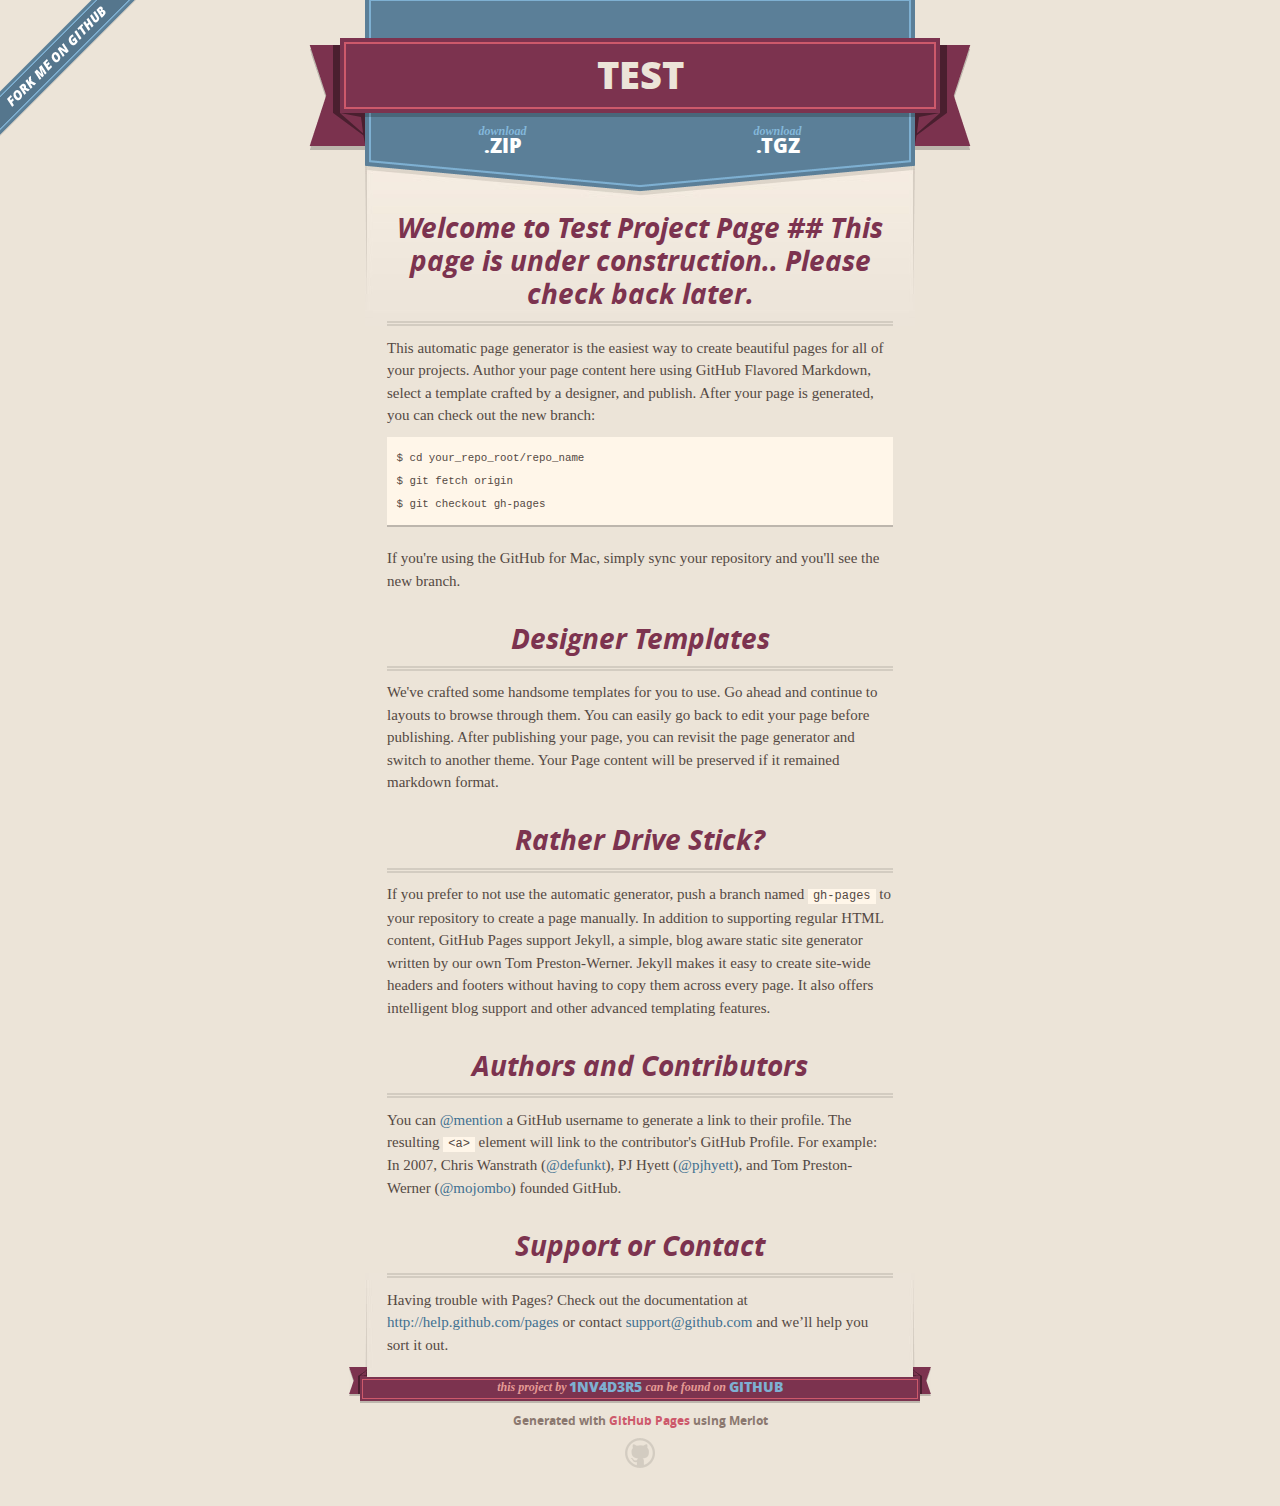
<file: index.html>
<!DOCTYPE html>
<html>
  <head>
    <meta charset='utf-8'>
    <meta http-equiv="X-UA-Compatible" content="chrome=1">
    <meta name="viewport" content="width=640" />

    <link rel="stylesheet" href="stylesheets/core.css" media="screen"/>
    <link rel="stylesheet" href="stylesheets/mobile.css" media="handheld, only screen and (max-device-width:640px)"/>
    <link rel="stylesheet" href="stylesheets/pygment_trac.css"/>

    <script type="text/javascript" src="javascripts/modernizr.js"></script>
    <script type="text/javascript" src="https://ajax.googleapis.com/ajax/libs/jquery/1.7.1/jquery.min.js"></script>
    <script type="text/javascript" src="javascripts/headsmart.min.js"></script>
    <script type="text/javascript">
      $(document).ready(function () {
        $('#main_content').headsmart()
      })
    </script>
    <title>Test by 1nv4d3r5</title>
  </head>

  <body>
    <a id="forkme_banner" href="https://github.com/1nv4d3r5/test">View on GitHub</a>
    <div class="shell">

      <header>
        <span class="ribbon-outer">
          <span class="ribbon-inner">
            <h1>Test</h1>
            <h2></h2>
          </span>
          <span class="left-tail"></span>
          <span class="right-tail"></span>
        </span>
      </header>

      <section id="downloads">
        <span class="inner">
          <a href="https://github.com/1nv4d3r5/test/zipball/master" class="zip"><em>download</em> .ZIP</a><a href="https://github.com/1nv4d3r5/test/tarball/master" class="tgz"><em>download</em> .TGZ</a>
        </span>
      </section>


      <span class="banner-fix"></span>


      <section id="main_content">
        <h3>
<a name="welcome-to-test-project-page--this-page-is-under-construction-please-check-back-later" class="anchor" href="#welcome-to-test-project-page--this-page-is-under-construction-please-check-back-later"><span class="octicon octicon-link"></span></a>Welcome to Test Project Page ## This page is under construction.. Please check back later.</h3>

<p>This automatic page generator is the easiest way to create beautiful pages for all of your projects. Author your page content here using GitHub Flavored Markdown, select a template crafted by a designer, and publish. After your page is generated, you can check out the new branch:</p>

<pre><code>$ cd your_repo_root/repo_name
$ git fetch origin
$ git checkout gh-pages
</code></pre>

<p>If you're using the GitHub for Mac, simply sync your repository and you'll see the new branch.</p>

<h3>
<a name="designer-templates" class="anchor" href="#designer-templates"><span class="octicon octicon-link"></span></a>Designer Templates</h3>

<p>We've crafted some handsome templates for you to use. Go ahead and continue to layouts to browse through them. You can easily go back to edit your page before publishing. After publishing your page, you can revisit the page generator and switch to another theme. Your Page content will be preserved if it remained markdown format.</p>

<h3>
<a name="rather-drive-stick" class="anchor" href="#rather-drive-stick"><span class="octicon octicon-link"></span></a>Rather Drive Stick?</h3>

<p>If you prefer to not use the automatic generator, push a branch named <code>gh-pages</code> to your repository to create a page manually. In addition to supporting regular HTML content, GitHub Pages support Jekyll, a simple, blog aware static site generator written by our own Tom Preston-Werner. Jekyll makes it easy to create site-wide headers and footers without having to copy them across every page. It also offers intelligent blog support and other advanced templating features.</p>

<h3>
<a name="authors-and-contributors" class="anchor" href="#authors-and-contributors"><span class="octicon octicon-link"></span></a>Authors and Contributors</h3>

<p>You can <a href="https://github.com/blog/821" class="user-mention">@mention</a> a GitHub username to generate a link to their profile. The resulting <code>&lt;a&gt;</code> element will link to the contributor's GitHub Profile. For example: In 2007, Chris Wanstrath (<a href="https://github.com/defunkt" class="user-mention">@defunkt</a>), PJ Hyett (<a href="https://github.com/pjhyett" class="user-mention">@pjhyett</a>), and Tom Preston-Werner (<a href="https://github.com/mojombo" class="user-mention">@mojombo</a>) founded GitHub.</p>

<h3>
<a name="support-or-contact" class="anchor" href="#support-or-contact"><span class="octicon octicon-link"></span></a>Support or Contact</h3>

<p>Having trouble with Pages? Check out the documentation at <a href="http://help.github.com/pages">http://help.github.com/pages</a> or contact <a href="mailto:support@github.com">support@github.com</a> and we’ll help you sort it out.</p>
      </section>

      <footer>
        <span class="ribbon-outer">
          <span class="ribbon-inner">
            <p>this project by <a href="https://github.com/1nv4d3r5">1nv4d3r5</a> can be found on <a href="https://github.com/1nv4d3r5/test">GitHub</a></p>
          </span>
          <span class="left-tail"></span>
          <span class="right-tail"></span>
        </span>
        <p>Generated with <a href="http://pages.github.com">GitHub Pages</a> using Merlot</p>
        <span class="octocat"></span>
      </footer>

    </div>

    
  </body>
</html>
</file>
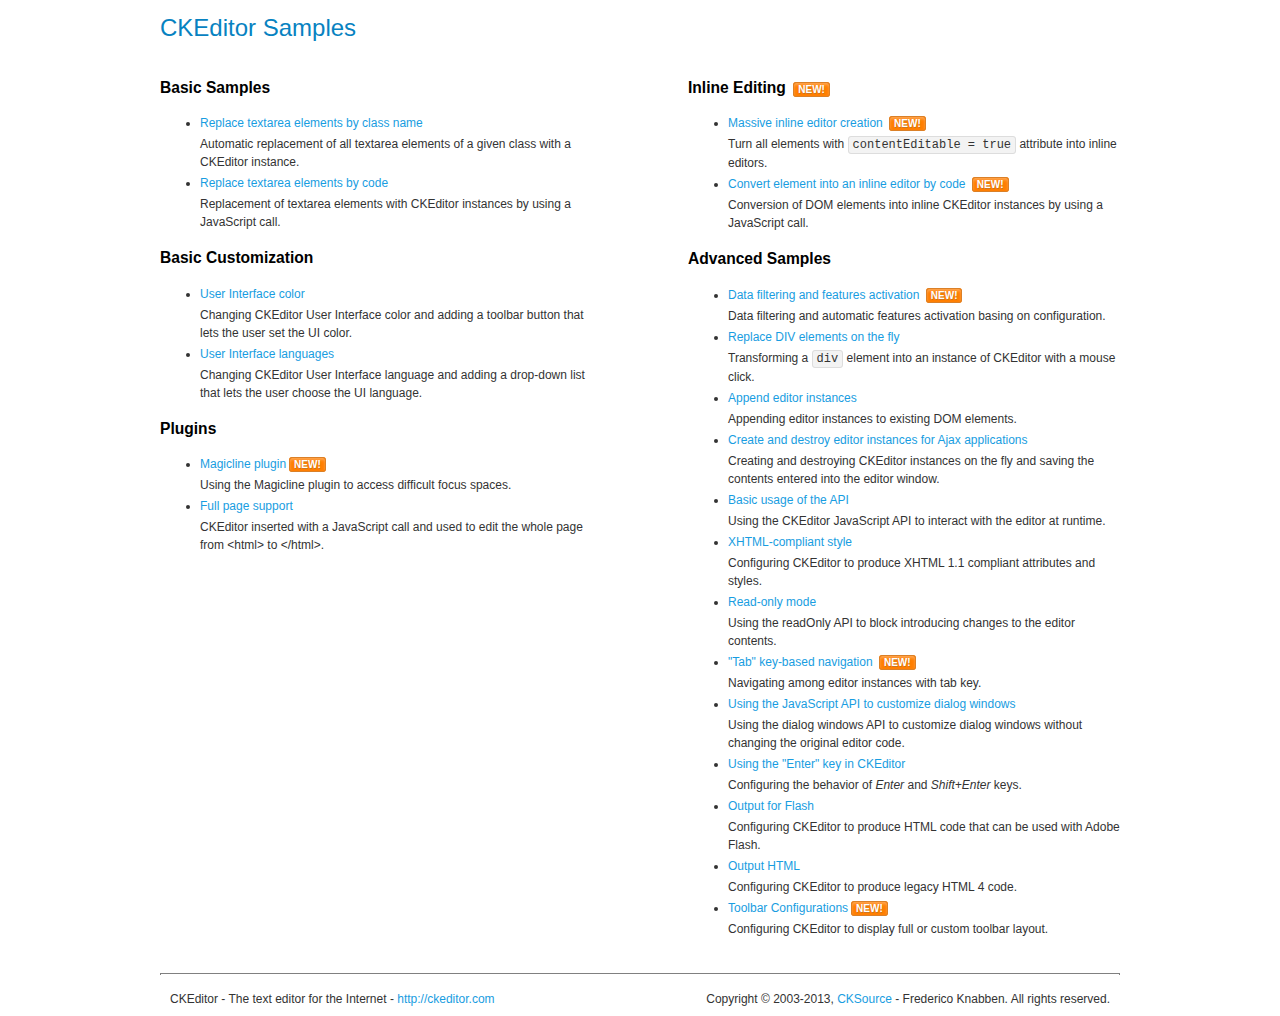
<file: ckeditor/samples/index.html>
<!DOCTYPE html>
<!--
Copyright (c) 2003-2013, CKSource - Frederico Knabben. All rights reserved.
For licensing, see LICENSE.html or http://ckeditor.com/license
-->
<html>
<head>
	<title>CKEditor Samples</title>
	<meta charset="utf-8">
	<link rel="stylesheet" href="sample.css">
</head>
<body>
	<h1 class="samples">
		CKEditor Samples
	</h1>
	<div class="twoColumns">
		<div class="twoColumnsLeft">
			<h2 class="samples">
				Basic Samples
			</h2>
			<dl class="samples">
				<dt><a class="samples" href="replacebyclass.html">Replace textarea elements by class name</a></dt>
				<dd>Automatic replacement of all textarea elements of a given class with a CKEditor instance.</dd>

				<dt><a class="samples" href="replacebycode.html">Replace textarea elements by code</a></dt>
				<dd>Replacement of textarea elements with CKEditor instances by using a JavaScript call.</dd>
			</dl>

			<h2 class="samples">
				Basic Customization
			</h2>
			<dl class="samples">
				<dt><a class="samples" href="uicolor.html">User Interface color</a></dt>
				<dd>Changing CKEditor User Interface color and adding a toolbar button that lets the user set the UI color.</dd>

				<dt><a class="samples" href="uilanguages.html">User Interface languages</a></dt>
				<dd>Changing CKEditor User Interface language and adding a drop-down list that lets the user choose the UI language.</dd>
			</dl>


			<h2 class="samples">Plugins</h2>
<dl class="samples">
<dt><a class="samples" href="plugins/magicline/magicline.html">Magicline plugin</a><span class="new">New!</span></dt>
<dd>Using the Magicline plugin to access difficult focus spaces.</dd>

<dt><a class="samples" href="plugins/wysiwygarea/fullpage.html">Full page support</a></dt>
<dd>CKEditor inserted with a JavaScript call and used to edit the whole page from &lt;html&gt; to &lt;/html&gt;.</dd>
</dl>
		</div>
		<div class="twoColumnsRight">
			<h2 class="samples">
				Inline Editing <span class="new">New!</span>
			</h2>
			<dl class="samples">
				<dt><a class="samples" href="inlineall.html">Massive inline editor creation</a> <span class="new">New!</span></dt>
				<dd>Turn all elements with <code>contentEditable = true</code> attribute into inline editors.</dd>

				<dt><a class="samples" href="inlinebycode.html">Convert element into an inline editor by code</a> <span class="new">New!</span></dt>
				<dd>Conversion of DOM elements into inline CKEditor instances by using a JavaScript call.</dd>

				
			</dl>

			<h2 class="samples">
				Advanced Samples
			</h2>
			<dl class="samples">
				<dt><a class="samples" href="datafiltering.html">Data filtering and features activation</a> <span class="new">New!</span></dt>
				<dd>Data filtering and automatic features activation basing on configuration.</dd>

				<dt><a class="samples" href="divreplace.html">Replace DIV elements on the fly</a></dt>
				<dd>Transforming a <code>div</code> element into an instance of CKEditor with a mouse click.</dd>

				<dt><a class="samples" href="appendto.html">Append editor instances</a></dt>
				<dd>Appending editor instances to existing DOM elements.</dd>

				<dt><a class="samples" href="ajax.html">Create and destroy editor instances for Ajax applications</a></dt>
				<dd>Creating and destroying CKEditor instances on the fly and saving the contents entered into the editor window.</dd>

				<dt><a class="samples" href="api.html">Basic usage of the API</a></dt>
				<dd>Using the CKEditor JavaScript API to interact with the editor at runtime.</dd>

				<dt><a class="samples" href="xhtmlstyle.html">XHTML-compliant style</a></dt>
				<dd>Configuring CKEditor to produce XHTML 1.1 compliant attributes and styles.</dd>

				<dt><a class="samples" href="readonly.html">Read-only mode</a></dt>
				<dd>Using the readOnly API to block introducing changes to the editor contents.</dd>

				<dt><a class="samples" href="tabindex.html">"Tab" key-based navigation</a> <span class="new">New!</span></dt>
				<dd>Navigating among editor instances with tab key.</dd>


				
<dt><a class="samples" href="plugins/dialog/dialog.html">Using the JavaScript API to customize dialog windows</a></dt>
<dd>Using the dialog windows API to customize dialog windows without changing the original editor code.</dd>

<dt><a class="samples" href="plugins/enterkey/enterkey.html">Using the &quot;Enter&quot; key in CKEditor</a></dt>
<dd>Configuring the behavior of <em>Enter</em> and <em>Shift+Enter</em> keys.</dd>

<dt><a class="samples" href="plugins/htmlwriter/outputforflash.html">Output for Flash</a></dt>
<dd>Configuring CKEditor to produce HTML code that can be used with Adobe Flash.</dd>

<dt><a class="samples" href="plugins/htmlwriter/outputhtml.html">Output HTML</a></dt>
<dd>Configuring CKEditor to produce legacy HTML 4 code.</dd>

<dt><a class="samples" href="plugins/toolbar/toolbar.html">Toolbar Configurations</a><span class="new">New!</span></dt>
<dd>Configuring CKEditor to display full or custom toolbar layout.</dd>

			</dl>
		</div>
	</div>
	<div id="footer">
		<hr>
		<p>
			CKEditor - The text editor for the Internet - <a class="samples" href="http://ckeditor.com/">http://ckeditor.com</a>
		</p>
		<p id="copy">
			Copyright &copy; 2003-2013, <a class="samples" href="http://cksource.com/">CKSource</a> - Frederico Knabben. All rights reserved.
		</p>
	</div>
</body>
</html>
</file>
<file: stylesheets/core.css>
@import url("screen.css");
@import url("non-screen.css") handheld;
@import url("non-screen.css") only screen and (max-device-width:640px);
</file>
<file: stylesheets/mobile.css>
/* Generated by Font Squirrel (http://www.fontsquirrel.com) on February 9, 2012 */


@font-face {
  font-family: 'Open Sans';
  src: url('../fonts/opensans-regular-webfont.eot');
  src: url('../fonts/opensans-regular-webfont.eot?#iefix') format('embedded-opentype'),
       url('../fonts/opensans-regular-webfont.woff') format('woff'),
       url('../fonts/opensans-regular-webfont.ttf') format('truetype'),
       url('../fonts/opensans-regular-webfont.svg#OpenSansRegular') format('svg');
  font-weight: normal;
  font-style: normal;
}

@font-face {
  font-family: 'Open Sans';
  src: url('../fonts/opensans-italic-webfont.eot');
  src: url('../fonts/opensans-italic-webfont.eot?#iefix') format('embedded-opentype'),
       url('../fonts/opensans-italic-webfont.woff') format('woff'),
       url('../fonts/opensans-italic-webfont.ttf') format('truetype'),
       url('../fonts/opensans-italic-webfont.svg#OpenSansItalic') format('svg');
  font-weight: normal;
  font-style: italic;
}

@font-face {
  font-family: 'Open Sans';
  src: url('../fonts/opensans-bold-webfont.eot');
  src: url('../fonts/opensans-bold-webfont.eot?#iefix') format('embedded-opentype'),
       url('../fonts/opensans-bold-webfont.woff') format('woff'),
       url('../fonts/opensans-bold-webfont.ttf') format('truetype'),
       url('../fonts/opensans-bold-webfont.svg#OpenSansBold') format('svg');
  font-weight: bold;
  font-style: normal;
}

@font-face {
  font-family: 'Open Sans';
  src: url('../fonts/opensans-bolditalic-webfont.eot');
  src: url('../fonts/opensans-bolditalic-webfont.eot?#iefix') format('embedded-opentype'),
       url('../fonts/opensans-bolditalic-webfont.woff') format('woff'),
       url('../fonts/opensans-bolditalic-webfont.ttf') format('truetype'),
       url('../fonts/opensans-bolditalic-webfont.svg#OpenSansBoldItalic') format('svg');
  font-weight: bold;
  font-style: italic;
}

@font-face {
  font-family: 'Open Sans';
  src: url('../fonts/opensans-extrabold-webfont.eot');
  src: url('../fonts/opensans-extrabold-webfont.eot?#iefix') format('embedded-opentype'),
       url('../fonts/opensans-extrabold-webfont.woff') format('woff'),
       url('../fonts/opensans-extrabold-webfont.ttf') format('truetype'),
       url('../fonts/opensans-extrabold-webfont.svg#OpenSansExtrabold') format('svg');
  font-weight: bolder;
  font-style: normal;
}


/* http://meyerweb.com/eric/tools/css/reset/ 
   v2.0 | 20110126
   License: none (public domain)
*/

html, body, div, span, applet, object, iframe,
h1, h2, h3, h4, h5, h6, p, blockquote, pre,
a, abbr, acronym, address, big, cite, code,
del, dfn, em, img, ins, kbd, q, s, samp,
small, strike, strong, sub, sup, tt, var,
b, u, i, center,
dl, dt, dd, ol, ul, li,
fieldset, form, label, legend,
table, caption, tbody, tfoot, thead, tr, th, td,
article, aside, canvas, details, embed, 
figure, figcaption, footer, header, hgroup, 
menu, nav, output, ruby, section, summary,
time, mark, audio, video {
  margin: 0;
  padding: 0;
  border: 0;
  font-size: 100%;
  font: inherit;
  vertical-align: baseline;
}
/* HTML5 display-role reset for older browsers */
article, aside, details, figcaption, figure, 
footer, header, hgroup, menu, nav, section {
  display: block;
}
body {
  line-height: 1;
}
ol, ul {
  list-style: none;
}
blockquote, q {
  quotes: none;
}
blockquote:before, blockquote:after,
q:before, q:after {
  content: '';
  content: none;
}
table {
  border-collapse: collapse;
  border-spacing: 0;
}

header, footer, section {
  display: block;
  position: relative;
}

/* STYLES */

div.shell {
  display: block;
  width: 640px;
  margin: 0 auto;
}

a#forkme_banner {
  display: none;
}

/* header */

header {
  position: relative;
  z-index: 2;
  margin: 0;
  max-width: 640px;
  top: 51px;
}

header span.ribbon-inner {
  position: relative;
  display: block;
  background-color: #cd596b;
  border: 8px solid #7c334f;
  padding: 6px;
  z-index: 1;
}

header span.left-tail, header span.right-tail {
  position: relative;
  display: block;
  width: 19px;
  height: 10px;
  background: transparent url(../images/ribbon-tail-sprite-2x.png) 0 0 no-repeat;
  position: absolute;
  bottom: -10px;
  z-index: 0;
}

header span.left-tail {
  background-position: 0 0;
  left: 0;
}

header span.right-tail {
  background-position: -19px 0;
  right: 0;
}

header h1 {
  background-color: #7c334f;
  font-size: 2em;
  font-weight: bolder;
  font-style: normal;
  text-transform: uppercase;
  color: #ece4d8;
  text-align: center;
  line-height:1;  
  padding: 14px 20px 0;
}

header h2 {
  background-color: #7c334f;
  font: bold italic .85em/1.5 Georgia, Times, “Times New Roman”, serif;
  color: #e69b95;
  padding-bottom: 14px;
  margin-top: -3px;
  text-align: center;
}

section#downloads {
  position: relative;
  display: block;
  height: 171px;
  width: 602px;
  padding-bottom: 150px;
  margin: 51px auto -250px;
  z-index: 1;
  background: transparent url(../images/shield.png) center 0 no-repeat;
}

section#downloads a {
  display: none;
}

span.banner-fix {
  background: transparent url(../images/shield-fallback.png) center top no-repeat;
  display: block;
  height: 31px;
  position: absolute;
  width: 640px;
  top: 20px;

}

section#main_content {
  z-index: 2;
  padding: 20px 40px 0;
  min-height:185px;
}

/* footer */

footer {
  background: none;
  padding-top: 104px;
  margin: -94px auto 40px;
  max-width:640px;
  text-align: center;
}

footer span.ribbon-outer {
  display: block;
  position: relative;
  border-bottom: 2px solid #bdb6ad;
}

footer span.ribbon-inner {
  position: relative;
  display: block;
  background-color: #cd596b;
  border: 8px solid #7c334f;
  padding: 6px;
  z-index: 1;
}

footer p {
  font-family: 'Open Sans', sans-serif;
  font-weight: bold;
  font-size: .6em;
  color: #8b786f;
}

footer a {
  color: #cd596b;
}

footer span.ribbon-inner p {
  background-color: #7c334f;
  margin: 0;
  color: #e69b95;
  font: bold italic 22px/1 Georgia, Times, “Times New Roman”, serif;
  height: auto;
  line-height: 1.1;
  padding: 20px 0px 10px;
}

footer span.ribbon-inner a {
  display: block;
  position: relative;
  bottom: 0;
  color: #7eb0d2;
  font-family: 'Open Sans', sans-serif;
  text-transform: uppercase;
  font-style: normal;
  font-weight: bolder;
  font-size: 38px;
  padding-bottom: 10px;
}

footer span.ribbon-inner a:hover {
  color: #7eb0d2;
}

footer span.left-tail, footer span.right-tail {
  position: relative;
  display: block;
  width: 23px;
  height: 126px;
  background: transparent url(../images/small-ribbon-tail-sprite-2x.png) 0 0 no-repeat;
  position: absolute;
  top: -126px;
  z-index: 0;
}

footer span.left-tail {
  background-position: 0 0;
  left: 0;
}

footer span.right-tail {
  background-position: -23px 0;
  right: 0;
}

footer span.octocat {
  background: transparent url(../images/octocat-2x.png) 0 0 no-repeat;
  display: block;
  width: 60px;
  height: 60px;
  margin: 20px auto 0;}

/* content */

body {
  background: #ece4d8;
  font: normal normal 30px/1.5 Georgia, Palatino,” Palatino Linotype”, Times, “Times New Roman”, serif;
  color: #544943;
  -webkit-font-smoothing: antialiased;
}

a, a:hover {
  color: #417090;
}

a {
  text-decoration: none;
}

a:hover {
  text-decoration: underline;
}

h1,h2,h3,h4,h5,h6 {
  font-family: 'Open Sans', sans-serif;
  font-weight: bold;
}

p {
  margin: .7em 0 0;
}

strong {
  font-weight: bold;
}

em {
  font-style: italic;
}

ol {
  margin: .7em 0;
  list-style-type: decimal;
  padding-left: 1.35em;
}

ul {
  margin: .7em 0;
  padding-left: 1.35em;
}

ul li {
  padding-left: 20px;
  background: transparent url(../images/chevron-2x.png) left 15px no-repeat;
}

blockquote {
  font-family: 'Open Sans', sans-serif;
  margin: 20px 0;
  color: #8b786f;
  padding-left: 1.35em;
  background: transparent url('../images/blockquote-gfx-2x.png') 0 8px no-repeat;
}

img {
  -webkit-box-shadow: 0px 4px 0px #bdb6ad;
  -moz-box-shadow: 0px 4px 0px #bdb6ad;
  box-shadow: 0px 4px 0px #bdb6ad;
  border: 4px solid #fff6e9;
  max-width: 556px;
}

hr {
  border: none;
  outline: none;
  height: 42px;
  background: transparent url('../images/hr-2x.jpg') center center repeat-x;
  margin: 0 0 20px;
}

code {
  background: #fff6e9;
  font: normal normal .9em/1.7 "Lucida Sans Typewriter", "Lucida Console", Monaco, "Bitstream Vera Sans Mono", monospace;
  padding: 0 5px 1px;
}

pre {
  margin: 10px 0 20px;
  padding: .7em;
  background: #fff6e9;
  border-bottom: 4px solid #bdb6ad;
  font: normal normal .9em/1.7 "Lucida Sans Typewriter", "Lucida Console", Monaco, "Bitstream Vera Sans Mono", monospace;
  overflow: auto;
}

table {
  background: #fff6e9;
  display: table;
  width: 100%;
  border-collapse: separate;
  border-bottom: 4px solid #bdb6ad;
  margin: 10px 0;
}

tr {
  display: table-row;
}

th {
  display: table-cell;
  padding: 2px 10px;
  border: solid #ece4d8;
  border-width: 0 4px 4px 0;
  color: #cd596b;
  font-family: 'Open Sans', sans-serif;
  font-weight: bold;
  font-size: .85em;
}

td {
  display: table-cell;
  padding: 0 .7em;
  border: solid #ece4d8;
  border-width: 0 4px 4px 0;
}

td:last-child, th:last-child {
  border-right: none;
}

tr:last-child td {
  border-bottom: none;
}

dl {
  margin: .7em 0 20px;
}

dt {
  font-family: 'Open Sans', sans-serif;
  font-weight: bold;
}

dd {
  padding-left: 1.35em;
}

dd p:first-child {
  margin-top: 0;
}

/* Content based headers */

#main_content > .header-level-1:first-child,
#main_content > .header-level-2:first-child,
#main_content > .header-level-3:first-child,
#main_content > .header-level-4:first-child,
#main_content > .header-level-5:first-child,
#main_content > .header-level-6:first-child {
  margin-top: 0;
}

.header-level-1 {
  font-size: 1.85em;
  border-bottom: .2em double #d3ccc1;
  color: #7c334f;
  text-align: center;
  font-style: italic;
  margin: 1.1em 0 .38em;
  line-height: 1.2;
  padding-bottom: 10px
}

.header-level-2 {
  font-size: 1.58em;
  color: #7c334f;
  margin: .95em 0 .5em;
  border-bottom: .1em solid #D3CCC1;
  line-height: 1.2;
  padding-bottom: 10px
}

.header-level-3 {
  margin: 20px 0 10px;
  font-size: 1.45em;
}

.header-level-4 {
  margin: .6em 0;
  font-size: 1.2em;
  color: #cd596b;
}

.header-level-5 {
  margin: .7em 0;
  font-size: 1em;
  color: #8b786f;
}

.header-level-6 {
  margin: .8em 0;
  font-size: .85em;
  font-style: italic;
}
</file>
<file: stylesheets/pygment_trac.css>
.highlight  { background: #ffffff; }
.highlight .c { color: #999988; font-style: italic } /* Comment */
.highlight .err { color: #a61717; background-color: #e3d2d2 } /* Error */
.highlight .k { font-weight: bold } /* Keyword */
.highlight .o { font-weight: bold } /* Operator */
.highlight .cm { color: #999988; font-style: italic } /* Comment.Multiline */
.highlight .cp { color: #999999; font-weight: bold } /* Comment.Preproc */
.highlight .c1 { color: #999988; font-style: italic } /* Comment.Single */
.highlight .cs { color: #999999; font-weight: bold; font-style: italic } /* Comment.Special */
.highlight .gd { color: #000000; background-color: #ffdddd } /* Generic.Deleted */
.highlight .gd .x { color: #000000; background-color: #ffaaaa } /* Generic.Deleted.Specific */
.highlight .ge { font-style: italic } /* Generic.Emph */
.highlight .gr { color: #aa0000 } /* Generic.Error */
.highlight .gh { color: #999999 } /* Generic.Heading */
.highlight .gi { color: #000000; background-color: #ddffdd } /* Generic.Inserted */
.highlight .gi .x { color: #000000; background-color: #aaffaa } /* Generic.Inserted.Specific */
.highlight .go { color: #888888 } /* Generic.Output */
.highlight .gp { color: #555555 } /* Generic.Prompt */
.highlight .gs { font-weight: bold } /* Generic.Strong */
.highlight .gu { color: #800080; font-weight: bold; } /* Generic.Subheading */
.highlight .gt { color: #aa0000 } /* Generic.Traceback */
.highlight .kc { font-weight: bold } /* Keyword.Constant */
.highlight .kd { font-weight: bold } /* Keyword.Declaration */
.highlight .kn { font-weight: bold } /* Keyword.Namespace */
.highlight .kp { font-weight: bold } /* Keyword.Pseudo */
.highlight .kr { font-weight: bold } /* Keyword.Reserved */
.highlight .kt { color: #445588; font-weight: bold } /* Keyword.Type */
.highlight .m { color: #009999 } /* Literal.Number */
.highlight .s { color: #d14 } /* Literal.String */
.highlight .na { color: #008080 } /* Name.Attribute */
.highlight .nb { color: #0086B3 } /* Name.Builtin */
.highlight .nc { color: #445588; font-weight: bold } /* Name.Class */
.highlight .no { color: #008080 } /* Name.Constant */
.highlight .ni { color: #800080 } /* Name.Entity */
.highlight .ne { color: #990000; font-weight: bold } /* Name.Exception */
.highlight .nf { color: #990000; font-weight: bold } /* Name.Function */
.highlight .nn { color: #555555 } /* Name.Namespace */
.highlight .nt { color: #000080 } /* Name.Tag */
.highlight .nv { color: #008080 } /* Name.Variable */
.highlight .ow { font-weight: bold } /* Operator.Word */
.highlight .w { color: #bbbbbb } /* Text.Whitespace */
.highlight .mf { color: #009999 } /* Literal.Number.Float */
.highlight .mh { color: #009999 } /* Literal.Number.Hex */
.highlight .mi { color: #009999 } /* Literal.Number.Integer */
.highlight .mo { color: #009999 } /* Literal.Number.Oct */
.highlight .sb { color: #d14 } /* Literal.String.Backtick */
.highlight .sc { color: #d14 } /* Literal.String.Char */
.highlight .sd { color: #d14 } /* Literal.String.Doc */
.highlight .s2 { color: #d14 } /* Literal.String.Double */
.highlight .se { color: #d14 } /* Literal.String.Escape */
.highlight .sh { color: #d14 } /* Literal.String.Heredoc */
.highlight .si { color: #d14 } /* Literal.String.Interpol */
.highlight .sx { color: #d14 } /* Literal.String.Other */
.highlight .sr { color: #009926 } /* Literal.String.Regex */
.highlight .s1 { color: #d14 } /* Literal.String.Single */
.highlight .ss { color: #990073 } /* Literal.String.Symbol */
.highlight .bp { color: #999999 } /* Name.Builtin.Pseudo */
.highlight .vc { color: #008080 } /* Name.Variable.Class */
.highlight .vg { color: #008080 } /* Name.Variable.Global */
.highlight .vi { color: #008080 } /* Name.Variable.Instance */
.highlight .il { color: #009999 } /* Literal.Number.Integer.Long */

.type-csharp .highlight .k { color: #0000FF }
.type-csharp .highlight .kt { color: #0000FF }
.type-csharp .highlight .nf { color: #000000; font-weight: normal }
.type-csharp .highlight .nc { color: #2B91AF }
.type-csharp .highlight .nn { color: #000000 }
.type-csharp .highlight .s { color: #A31515 }
.type-csharp .highlight .sc { color: #A31515 }
</file>
<file: ckeditor/samples/sample.css>
/*
Copyright (c) 2003-2013, CKSource - Frederico Knabben. All rights reserved.
For licensing, see LICENSE.html or http://ckeditor.com/license
*/

html, body, h1, h2, h3, h4, h5, h6, div, span, blockquote, p, address, form, fieldset, img, ul, ol, dl, dt, dd, li, hr, table, td, th, strong, em, sup, sub, dfn, ins, del, q, cite, var, samp, code, kbd, tt, pre
{
	line-height: 1.5em;
}

body
{
	padding: 10px 30px;
}

input, textarea, select, option, optgroup, button, td, th
{
	font-size: 100%;
}

pre, code, kbd, samp, tt
{
	font-family: monospace,monospace;
	font-size: 1em;
}

body {
    width: 960px;
    margin: 0 auto;
}

code
{
	background: #f3f3f3;
	border: 1px solid #ddd;
	padding: 1px 4px;

	-moz-border-radius: 3px;
	-webkit-border-radius: 3px;
	border-radius: 3px;
}

abbr
{
	border-bottom: 1px dotted #555;
	cursor: pointer;
}

.new
{
	background: #FF7E00;
	border: 1px solid #DA8028;
	color: #fff;
	font-size: 10px;
	font-weight: bold;
	padding: 1px 4px;
	text-shadow: 0 1px 0 #C97626;
	text-transform: uppercase;
	margin: 0 0 0 3px;

	-moz-border-radius: 3px;
	-webkit-border-radius: 3px;
	border-radius: 3px;

	-moz-box-shadow: 0 2px 3px 0 #FFA54E inset;
	-webkit-box-shadow: 0 2px 3px 0 #FFA54E inset;
	box-shadow: 0 2px 3px 0 #FFA54E inset;
}

h1.samples
{
	color: #0782C1;
	font-size: 200%;
	font-weight: normal;
	margin: 0;
	padding: 0;
}

h1.samples a
{
	color: #0782C1;
	text-decoration: none;
	border-bottom: 1px dotted #0782C1;
}

.samples a:hover
{
	border-bottom: 1px dotted #0782C1;
}

h2.samples
{
	color: #000000;
	font-size: 130%;
	margin: 15px 0 0 0;
	padding: 0;
}

p, blockquote, address, form, pre, dl, h1.samples, h2.samples
{
	margin-bottom: 15px;
}

ul.samples
{
	margin-bottom: 15px;
}

.clear
{
	clear: both;
}

fieldset
{
	margin: 0;
	padding: 10px;
}

body, input, textarea
{
	color: #333333;
	font-family: Arial, Helvetica, sans-serif;
}

body
{
	font-size: 75%;
}

a.samples
{
	color: #189DE1;
	text-decoration: none;
}

form
{
	margin: 0;
	padding: 0;
}

pre.samples
{
	background-color: #F7F7F7;
	border: 1px solid #D7D7D7;
	overflow: auto;
	padding: 0.25em;
	white-space: pre-wrap; /* CSS 2.1 */
	word-wrap: break-word; /* IE7 */
	-moz-tab-size: 4;
	-o-tab-size: 4;
	-webkit-tab-size: 4;
	tab-size: 4;
}

#footer
{
	clear: both;
	padding-top: 10px;
}

#footer hr
{
	margin: 10px 0 15px 0;
	height: 1px;
	border: solid 1px gray;
	border-bottom: none;
}

#footer p
{
	margin: 0 10px 10px 10px;
	float: left;
}

#footer #copy
{
	float: right;
}

#outputSample
{
	width: 100%;
	table-layout: fixed;
}

#outputSample thead th
{
	color: #dddddd;
	background-color: #999999;
	padding: 4px;
	white-space: nowrap;
}

#outputSample tbody th
{
	vertical-align: top;
	text-align: left;
}

#outputSample pre
{
	margin: 0;
	padding: 0;
}

.description
{
	border: 1px dotted #B7B7B7;
	margin-bottom: 10px;
	padding: 10px 10px 0;
	overflow: hidden;
}

label
{
	display: block;
	margin-bottom: 6px;
}

/**
 *	CKEditor editables are automatically set with the "cke_editable" class
 *	plus cke_editable_(inline|themed) depending on the editor type.
 */

/* Style a bit the inline editables. */
.cke_editable.cke_editable_inline
{
	cursor: pointer;
}

/* Once an editable element gets focused, the "cke_focus" class is
   added to it, so we can style it differently. */
.cke_editable.cke_editable_inline.cke_focus
{
	box-shadow: inset 0px 0px 20px 3px #ddd, inset 0 0 1px #000;
	outline: none;
	background: #eee;
	cursor: text;
}

/* Avoid pre-formatted overflows inline editable. */
.cke_editable_inline pre
{
	white-space: pre-wrap;
	word-wrap: break-word;
}

/**
 *	Samples index styles.
 */

.twoColumns,
.twoColumnsLeft,
.twoColumnsRight
{
	overflow: hidden;
}

.twoColumnsLeft,
.twoColumnsRight
{
	width: 45%;
}

.twoColumnsLeft
{
	float: left;
}

.twoColumnsRight
{
	float: right;
}

dl.samples
{
	padding: 0 0 0 40px;
}
dl.samples > dt
{
	display: list-item;
	list-style-type: disc;
	list-style-position: outside;
	margin: 0 0 3px;
}
dl.samples > dd
{
	margin: 0 0 3px;
}
.warning
{
    color: #ff0000;
	background-color: #FFCCBA;
    border: 2px dotted #ff0000;
	padding: 15px 10px;
	margin: 10px 0;
}

/* Used on inline samples */

blockquote
{
	font-style: italic;
	font-family: Georgia, Times, "Times New Roman", serif;
	padding: 2px 0;
	border-style: solid;
	border-color: #ccc;
	border-width: 0;
}

.cke_contents_ltr blockquote
{
	padding-left: 20px;
	padding-right: 8px;
	border-left-width: 5px;
}

.cke_contents_rtl blockquote
{
	padding-left: 8px;
	padding-right: 20px;
	border-right-width: 5px;
}

img.right {
    border: 1px solid #ccc;
    float: right;
    margin-left: 15px;
    padding: 5px;
}

img.left {
    border: 1px solid #ccc;
    float: left;
    margin-right: 15px;
    padding: 5px;
}
</file>
